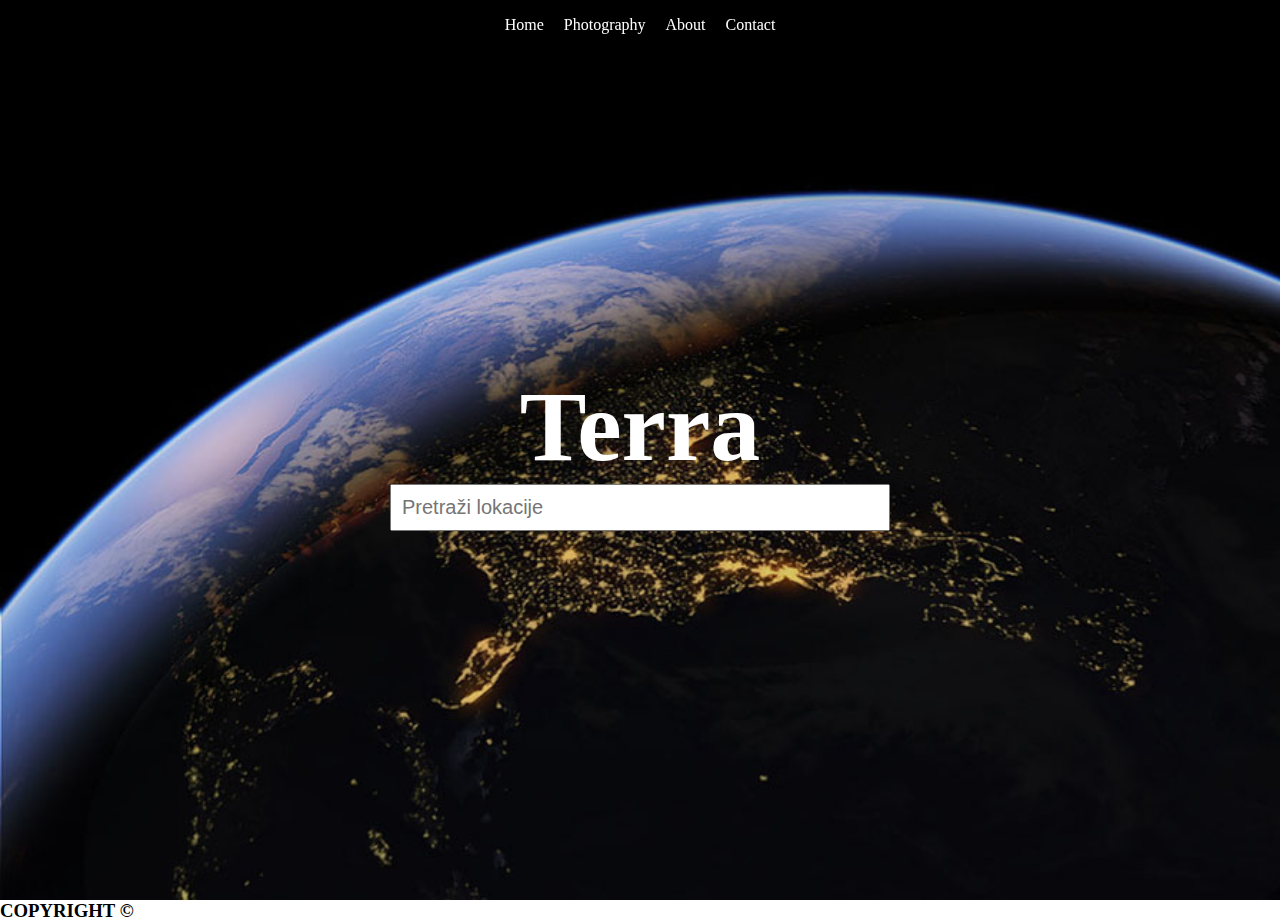
<file: index.html>
<!DOCTYPE html>
<html lang="en">
  <head>
    <meta charset="UTF-8" />
    <meta name="viewport" content="width=device-width, initial-scale=1.0" />
    <meta http-equiv="X-UA-Compatible" content="ie=edge" />
    <link rel="stylesheet" href="./stil.css" />
    <title>Home</title>
  </head>
  <body>
    <ul>
      <li><a href="./index.html">Home</a></li>
      <li><a href="./photography.html">Photography</a></li>
      <li><a href="./about.html">About</a></li>
      <li><a href="./contact.html">Contact</a></li>
    </ul>
    <div id="hero">
      <h1>Terra</h1>
      <input placeholder="Pretraži lokacije" />
    </div>
    <footer>
      <h3>COPYRIGHT &copy;</h3>
    </footer>
  </body>
</html>
</file>
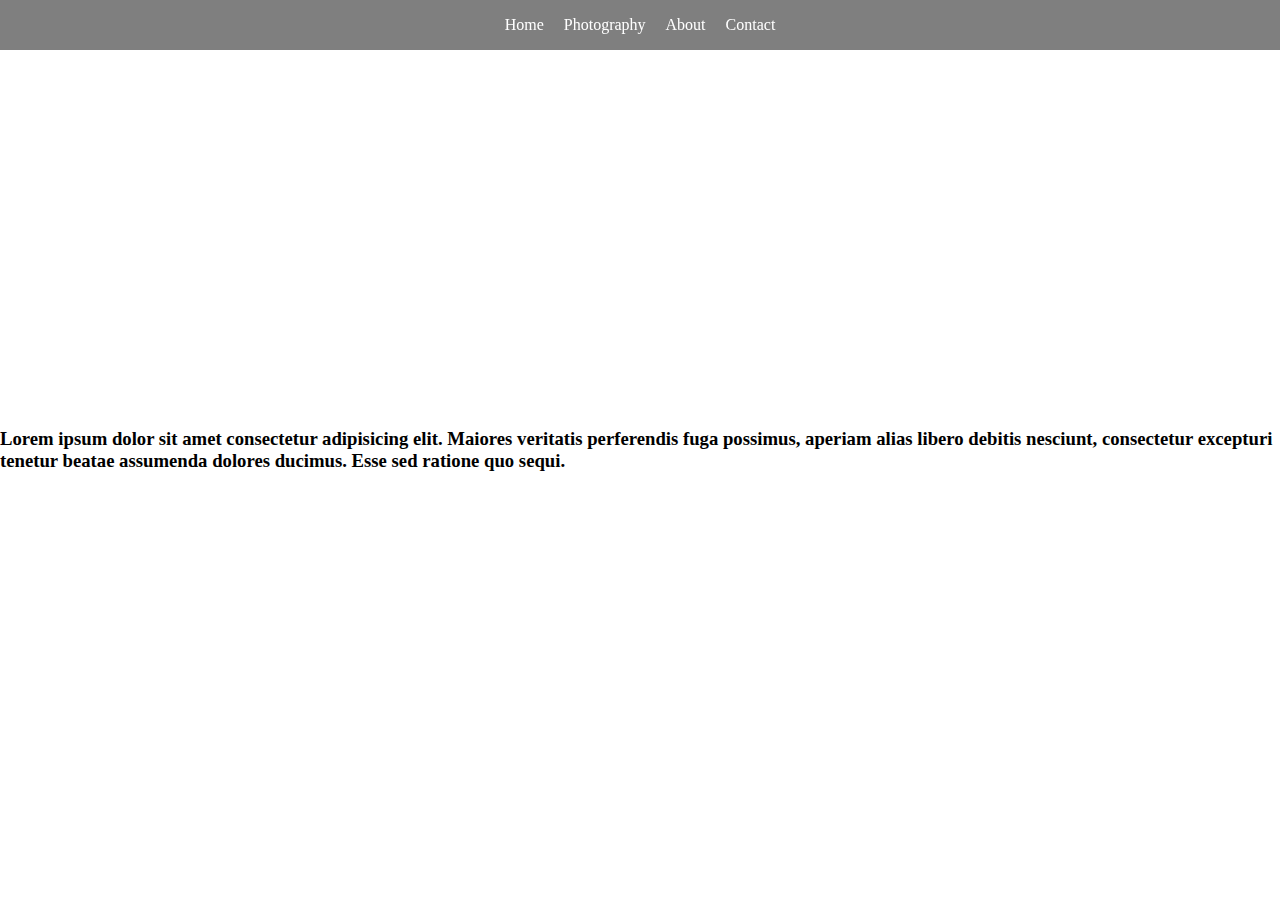
<file: about.html>
<!DOCTYPE html>
<html lang="en">
  <head>
    <meta charset="UTF-8" />
    <meta name="viewport" content="width=device-width, initial-scale=1.0" />
    <meta http-equiv="X-UA-Compatible" content="ie=edge" />
    <link rel="stylesheet" href="./stil.css" />
    <title>About</title>
  </head>
  <body>
    <ul>
      <li><a href="./index.html">Home</a></li>
      <li><a href="./photography.html">Photography</a></li>
      <li><a href="./about.html">About</a></li>
      <li><a href="./contact.html">Contact</a></li>
    </ul>
    <div id="about">
      <h3>
        Lorem ipsum dolor sit amet consectetur adipisicing elit. Maiores
        veritatis perferendis fuga possimus, aperiam alias libero debitis
        nesciunt, consectetur excepturi tenetur beatae assumenda dolores
        ducimus. Esse sed ratione quo sequi.
      </h3>
    </div>
  </body>
</html>
</file>
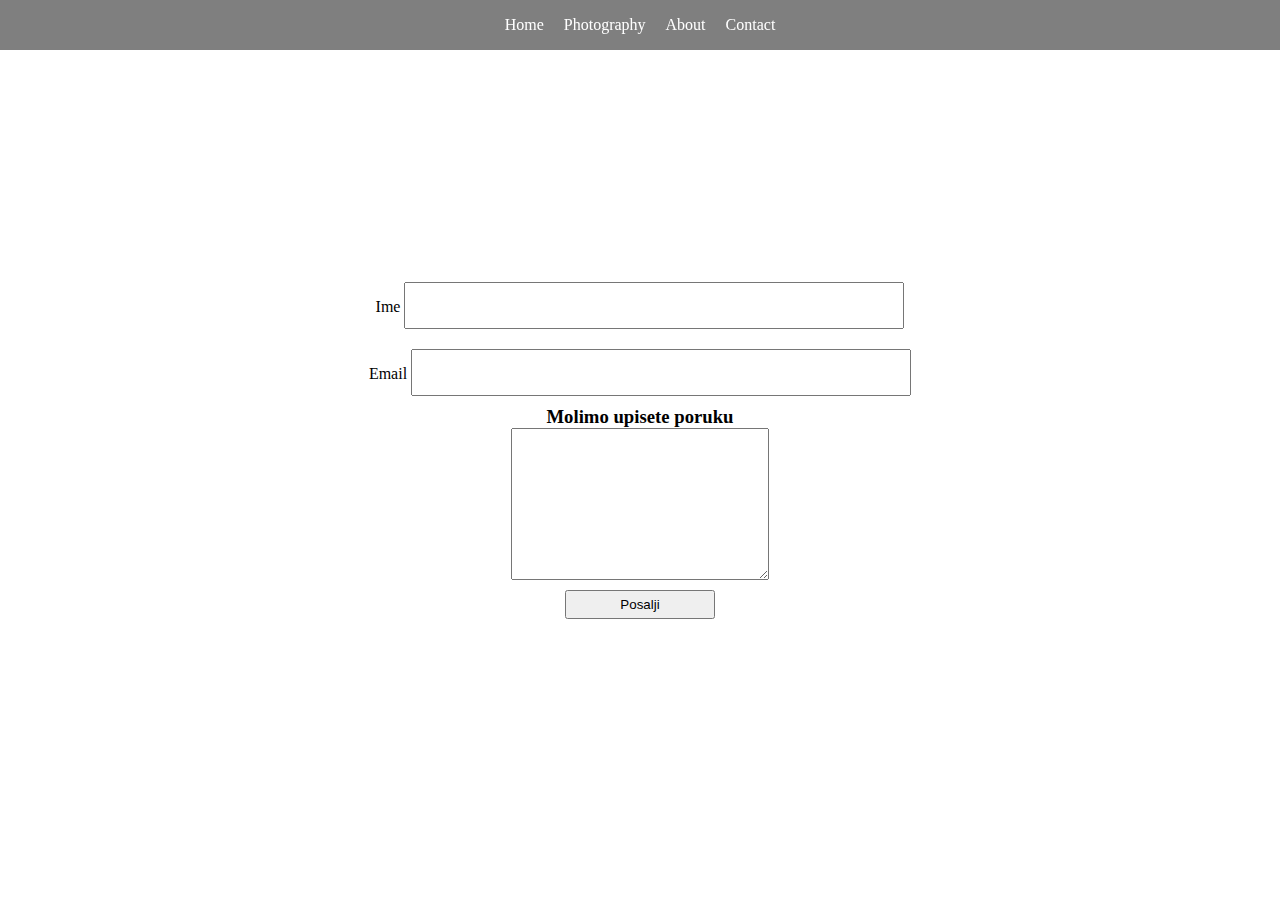
<file: contact.html>
<!DOCTYPE html>
<html lang="en">
  <head>
    <meta charset="UTF-8" />
    <meta name="viewport" content="width=device-width, initial-scale=1.0" />
    <meta http-equiv="X-UA-Compatible" content="ie=edge" />
    <link rel="stylesheet" href="./stil.css" />
    <title>Contact</title>
  </head>
  <body>
    <ul>
      <li><a href="./index.html">Home</a></li>
      <li><a href="./photography.html">Photography</a></li>
      <li><a href="./about.html">About</a></li>
      <li><a href="./contact.html">Contact</a></li>
    </ul>
    <form id="forma">
      <div class="forma_input">
        <label for="ime">Ime</label> <input type="text" name="ime" id="ime" />
      </div>
      <div class="forma_input">
        <label for="email">Email</label>
        <input type="email" name="email" id="email" />
      </div>
      <h3>Molimo upisete poruku</h3>
      <textarea name="poruka" id="poruka" cols="30" rows="10"></textarea>
      <button>Posalji</button>
    </form>
  </body>
</html>
</file>
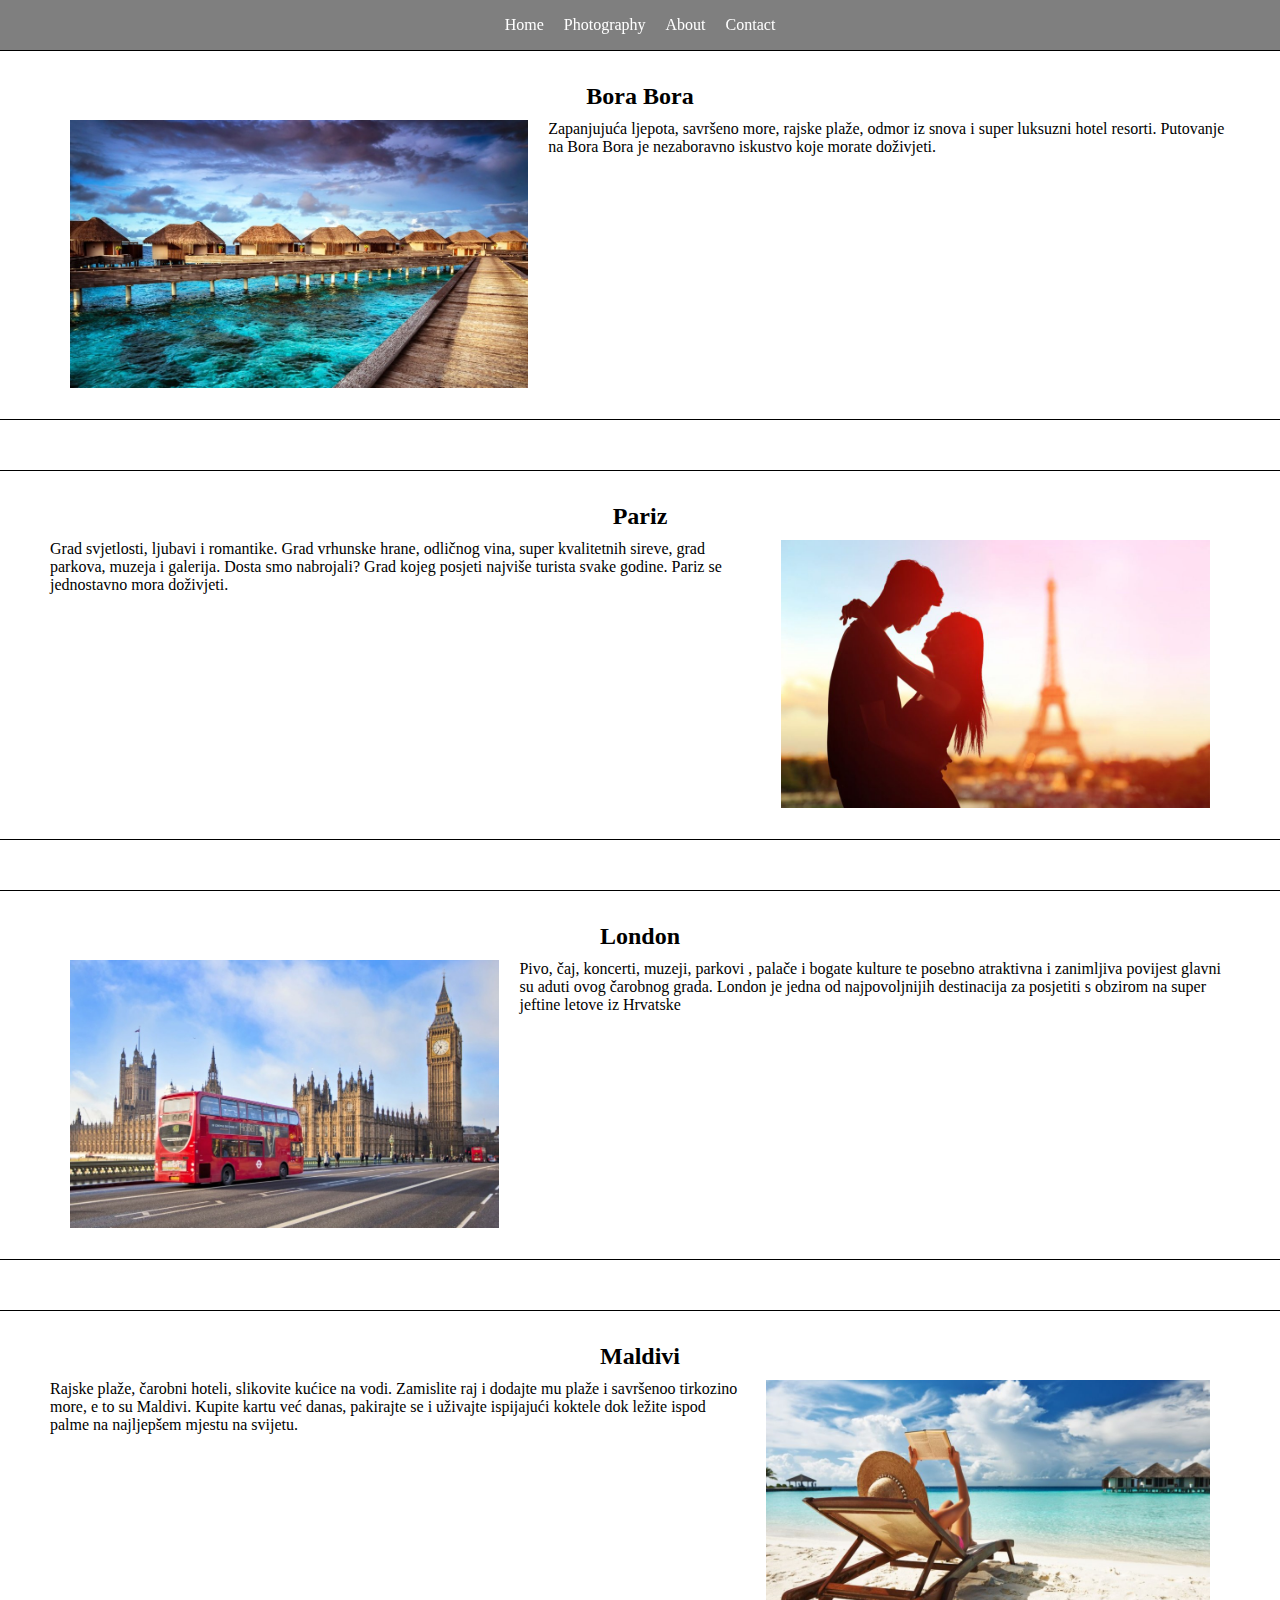
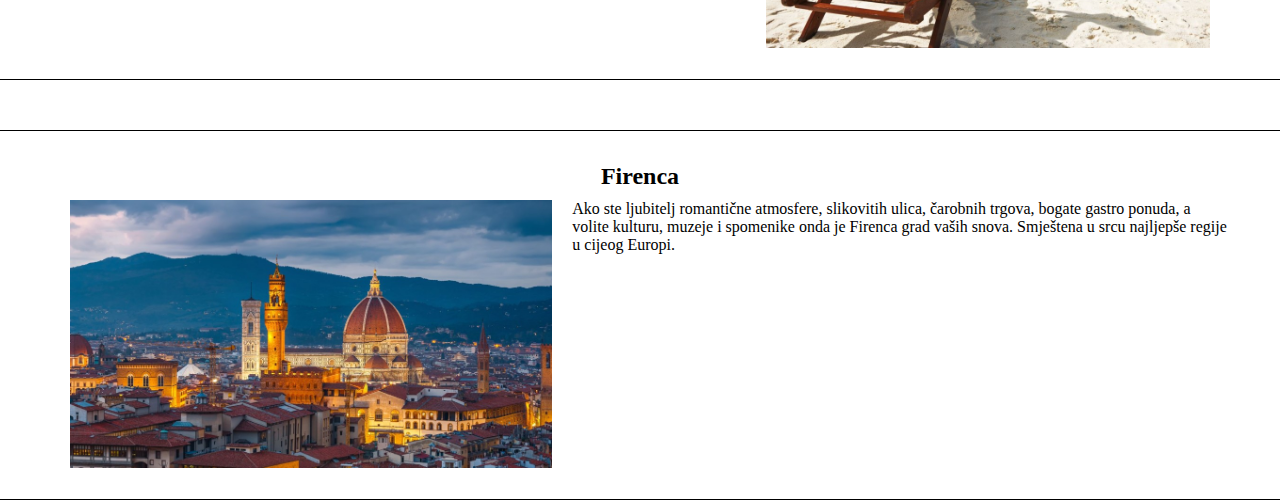
<file: photography.html>
<!DOCTYPE html>
<html lang="en">
  <head>
    <meta charset="UTF-8" />
    <meta name="viewport" content="width=device-width, initial-scale=1.0" />
    <meta http-equiv="X-UA-Compatible" content="ie=edge" />
    <link rel="stylesheet" href="./stil.css" />
    <title>Photography</title>
  </head>
  <body>
    <ul>
      <li><a href="./index.html">Home</a></li>
      <li><a href="./photography.html">Photography</a></li>
      <li><a href="./about.html">About</a></li>
      <li><a href="./contact.html">Contact</a></li>
    </ul>
    <div id="sekcija">
      <h2>Bora Bora</h2>
      <div id="slika_tekst">
        <img src="./slike/bora.jpg" alt="dfs" />
        <p>
          Zapanjujuća ljepota, savršeno more, rajske plaže, odmor iz snova i
          super luksuzni hotel resorti. Putovanje na Bora Bora je nezaboravno
          iskustvo koje morate doživjeti.
        </p>
      </div>
    </div>
    <div id="sekcija">
      <h2>Pariz</h2>
      <div id="slika_tekst">
        <p>
          Grad svjetlosti, ljubavi i romantike. Grad vrhunske hrane, odličnog
          vina, super kvalitetnih sireve, grad parkova, muzeja i galerija. Dosta
          smo nabrojali? Grad kojeg posjeti najviše turista svake godine. Pariz
          se jednostavno mora doživjeti.
        </p>
        <img src="./slike/pariz.jpg" alt="dfs" />
      </div>
    </div>
    <div id="sekcija">
      <h2>London</h2>
      <div id="slika_tekst">
        <img src="./slike/london.jpg" alt="dfs" />
        <p>
          Pivo, čaj, koncerti, muzeji, parkovi , palače i bogate kulture te
          posebno atraktivna i zanimljiva povijest glavni su aduti ovog čarobnog
          grada. London je jedna od najpovoljnijih destinacija za posjetiti s
          obzirom na super jeftine letove iz Hrvatske
        </p>
      </div>
    </div>
    <div id="sekcija">
      <h2>Maldivi</h2>
      <div id="slika_tekst">
        <p>
          Rajske plaže, čarobni hoteli, slikovite kućice na vodi. Zamislite raj
          i dodajte mu plaže i savršenoo tirkozino more, e to su Maldivi. Kupite
          kartu već danas, pakirajte se i uživajte ispijajući koktele dok ležite
          ispod palme na najljepšem mjestu na svijetu.
        </p>
        <img src="./slike/maldivi.jpg" alt="dfs" />
      </div>
    </div>
    <div id="sekcija">
      <h2>Firenca</h2>
      <div id="slika_tekst">
        <img src="./slike/firenca.jpg" alt="dfs" />
        <p>
          Ako ste ljubitelj romantične atmosfere, slikovitih ulica, čarobnih
          trgova, bogate gastro ponuda, a volite kulturu, muzeje i spomenike
          onda je Firenca grad vaših snova. Smještena u srcu najljepše regije u
          cijeog Europi.
        </p>
      </div>
    </div>
  </body>
</html>
</file>
<file: stil.css>
* {
  margin: 0;
  padding: 0;
  box-sizing: border-box;
}
ul {
  display: flex;
  align-items: center;
  justify-content: center;
  width: 100%;
  height: 50px;
  background-color: rgba(0, 0, 0, 0.5);
  position: fixed;
  top: 0;
}
li {
  margin: 0 10px;
  color: white;
  list-style: none;
  display: inline;
}
li:hover {
  border-bottom: 1px solid white;
  cursor: pointer;
}
#hero {
  height: 100vh;
  width: 100%;
  background: url("./slike/zemlja.jpg");
  background-size: cover;
  display: flex;
  justify-content: center;
  align-items: center;
  flex-direction: column;
}
input {
  width: 500px;
  font-size: 20px;
  padding: 10px;
}
h1 {
  color: white;
  font-size: 100px;
}
#naslov {
  margin-top: 60px;
  text-align: center;
}
#sekcija {
  margin-top: 50px;
  padding: 50px;
  display: flex;
  justify-content: center;
  align-items: center;
  flex-direction: column;
  height: 370px;

  border-top: 1px solid black;
  border-bottom: 1px solid black;
}
h2 {
  text-align: center;
  padding-bottom: 10px;
}
#slika_tekst {
  height: 100%;
  width: 100%;
  display: flex;
  justify-content: center;
}
img {
  height: 100%;
  margin-right: 20px;
  margin-left: 20px;
}
a {
  color: white;
  text-decoration: none;
}
#prezentacija {
  padding: 20px;
  border-bottom: 1px solid black;
  margin: auto;
  width: 900px;
  text-align: center;
  height: 100%;
  font-size: 25px;
}
#slika {
  height: 500px;
  width: 800px;
}
#forma {
  height: 100vh;
  display: flex;
  flex-direction: column;
  justify-content: center;
  align-items: center;
}
.forma_input {
  margin: 10px;
}
button {
  margin: 10px;
  padding: 5px;
  width: 150px;
}

#about {
  height: 100vh;
  display: flex;
  justify-content: center;
  align-items: center;
}
</file>
